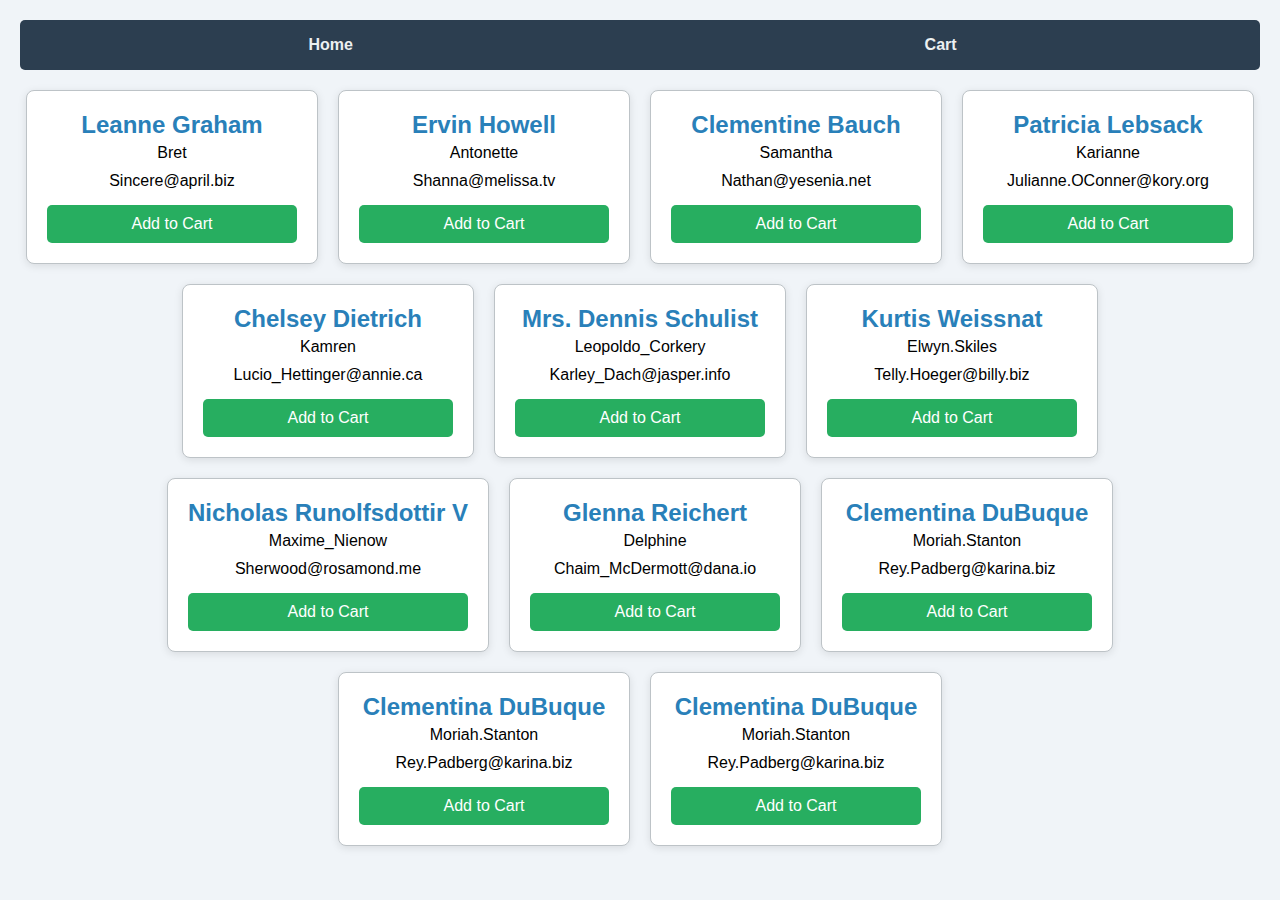
<file: display_cards/index.html>
<!DOCTYPE html>
<html lang="en">
<head>
    <meta charset="UTF-8">
    <meta name="viewport" content="width=device-width, initial-scale=1.0">
    <link rel="stylesheet" href="styles.css">
    <title>User Management</title>
</head>
<body>
    <nav>
        <a href="index.html">Home</a>
        <a href="cart.html">Cart</a>
    </nav>
    <div id="userCards"></div>
    <script src="index.js"></script>
    
</body>
</html>
</file>
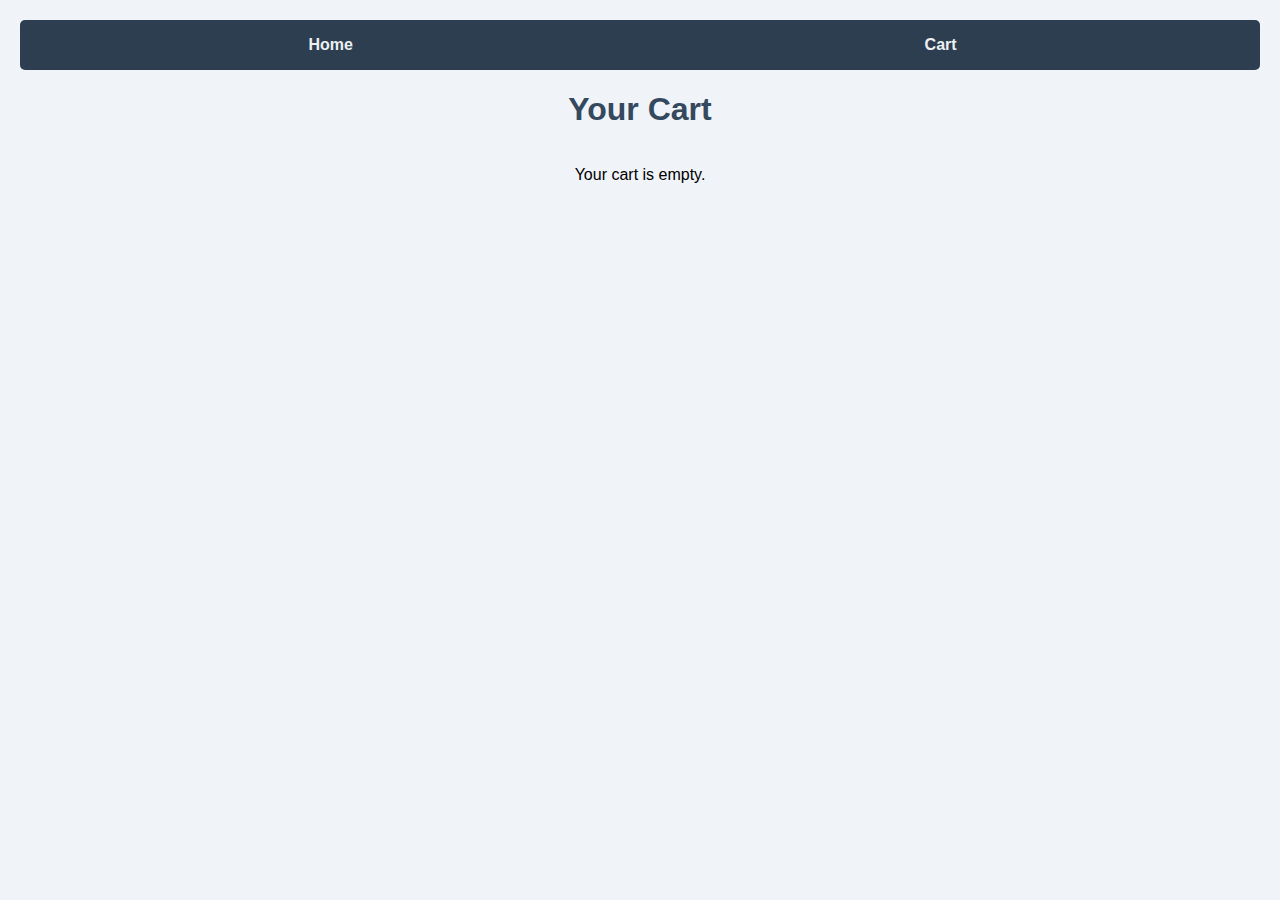
<file: display_cards/cart.html>
<!DOCTYPE html>
<html lang="en">
<head>
    <meta charset="UTF-8">
    <meta name="viewport" content="width=device-width, initial-scale=1.0">
    <link rel="stylesheet" href="styles.css">
    <title>Your Cart</title>
</head>
<body>
    <nav>
        <a href="index.html">Home</a>
        <a href="cart.html">Cart</a>
    </nav>
    <h1>Your Cart</h1>
    <div id="cartItems"></div> <!-- This is the only div for cart items -->
    <script src="cart.js"></script>
</body>
</html>
</file>
<file: display_cards/styles.css>
body {
    font-family: Arial, sans-serif;
    background-color: #f0f4f8; /* Soft background color */
    margin: 0;
    padding: 20px;
}

nav {
    margin-bottom: 20px;
    background-color: #2c3e50; /* Darker navigation bar */
    padding: 10px;
    border-radius: 5px;
    display: flex;
    justify-content: space-around; /* Center nav items */
    height: 30px;
    align-items: center;

}

nav a {
    margin-right: 15px;
    text-decoration: none;
    color: #ecf0f1; /* Light color for links */
    font-weight: bold;
    justify-content: space-around;
}

nav a:hover {
    text-decoration: underline; /* Underline on hover for better feedback */
}

h1 {
    color: #34495e; /* Header color */
    text-align: center;
}

#userCards, #cartItems {
    display: flex;
    flex-wrap: wrap; /* Allow cards to wrap to the next line */
    justify-content: center; /* Center the cards */
    gap: 20px; /* Gap between cards */
    margin-top: 20px;
}

.user-card, .cart-item {
    background-color: white;
    border: 1px solid #bdc3c7; /* Light gray border */
    border-radius: 8px; /* Rounded corners */
    padding: 20px;
    width: auto; /* Change to auto to fit content */
    min-width: 250px; /* Set minimum width for consistency */
    max-width: 300px; /* Limit max width for uniformity */
    box-shadow: 0 2px 8px rgba(0, 0, 0, 0.1); /* Subtle shadow for depth */
    transition: transform 0.3s, box-shadow 0.3s; /* Smooth transitions */
    display: flex;
    flex-direction: column; /* Allow vertical stacking */
    justify-content: space-between; /* Space items evenly */
}

.user-card:hover, .cart-item:hover {
    transform: translateY(-5px); /* Lift effect on hover */
    box-shadow: 0 4px 16px rgba(0, 0, 0, 0.2); /* Stronger shadow on hover */
}

.user-card h2, .cart-item h2 {
    margin: 0;
    font-size: 1.5em;
    text-align: center; /* Center the title */
    color: #2980b9; /* Title color */
}

.user-card p, .cart-item p {
    margin: 5px 0;
    text-align: center; /* Center the paragraph text */
}

.user-card button {
    background-color: #27ae60; /* Button color */
    color: white;
    border: none;
    border-radius: 5px;
    padding: 10px 15px; 
    cursor: pointer;
    transition: background-color 0.3s, transform 0.3s; /* Smooth transitions */
    margin-top: auto; /* Push the button to the bottom */
    font-size: 1em; /* Button text size */
    margin-top: 10px;
}

.user-card button:hover {
    background-color: #219653; /* Darker green on hover */
    transform: translateY(-2px); /* Lift effect on button hover */
}

.cart-item {
    text-align: center; /* Center cart item text */
    padding: 15px; /* Slightly less padding for cart items */
}

.cart-item button {
    background-color: #e74c3c; /* Red color for delete button */
    color: white;
    border: none;
    border-radius: 5px;
    padding: 10px 15px; /* Padding for delete button */
    cursor: pointer;
    transition: background-color 0.3s, transform 0.3s; /* Smooth transitions */
    margin-top: 10px; /* Space above the button */
    font-size: 1em; /* Button text size */
}

.cart-item button:hover {
    background-color: #c0392b; /* Darker red on hover */
    transform: translateY(-2px); /* Lift effect on button hover */
}
/* Cart item styles */
.cart-item {
    display: flex; /* Use flexbox for layout */
    justify-content: space-between; /* Space out content */
    align-items: center; /* Center items vertically */
    background-color: #ffffff; /* White background for cart item */
    border: 1px solid #bdc3c7; /* Light gray border */
    border-radius: 8px; /* Rounded corners */
    padding: 15px; /* Padding for the item */
    margin: 10px 0; /* Margin for spacing between items */
    box-shadow: 0 2px 8px rgba(0, 0, 0, 0.1); /* Subtle shadow */
}

/* Button styles specifically for cart items */
    .button-container {
        display: flex; /* Use flexbox for layout */
        justify-content: space-between; /* Space out buttons evenly */
        align-items: center; /* Center buttons vertically */
        width: 100%; /* Make sure the container takes full width */
    }
/* Button styles */
.cart-item button {
    background-color: #2980b9; /* Pleasant blue for buttons */
    color: white; /* Text color */
    border: none; /* No border */
    border-radius: 5px; /* Rounded corners for buttons */
    padding: 10px 15px; /* Padding for buttons */
    cursor: pointer; /* Pointer cursor on hover */
    transition: background-color 0.3s, transform 0.3s; /* Smooth transitions */
}

.cart-item button:hover {
    background-color: #21618c; /* Darker blue on hover */
    transform: translateY(-2px); /* Lift effect on hover */
}
.button-container {
    display: flex;
    justify-content: space-between; /* Space between buttons */
    margin-top: 10px; /* Optional spacing from item details */
}

.buy-button, .delete-button {
    background-color: #007bff; /* Primary color */
    color: white; /* Text color */
    border: none; /* No border */
    padding: 10px 20px; /* Padding for buttons */
    border-radius: 5px; /* Rounded corners */
    cursor: pointer; /* Pointer cursor on hover */
    transition: background-color 0.3s; /* Smooth transition for hover effect */
}

.buy-button:hover {
    background-color: #0056b3; /* Darker blue on hover */
}

.delete-button {
    background-color: #dc3545; /* Danger color */
}

.delete-button:hover {
    background-color: #c82333; /* Darker red on hover */
}


/* Responsive Styles */
@media (max-width: 768px) {
    #userCards, #cartItems {
        flex-direction: column; /* Stack cards vertically on smaller screens */
        align-items: center; /* Center cards */
    }

    .user-card, .cart-item {
        width: 90%; /* Full width on smaller screens */
        max-width: 300px; /* Max width to prevent stretching */
    }
}

@media (max-width: 480px) {
    nav {
        flex-direction: column; /* Stack navigation links vertically */
        align-items: center; /* Center navigation links */
    }

    nav a {
        margin: 5px 0; /* Margin for vertical spacing */
    }
}
</file>
